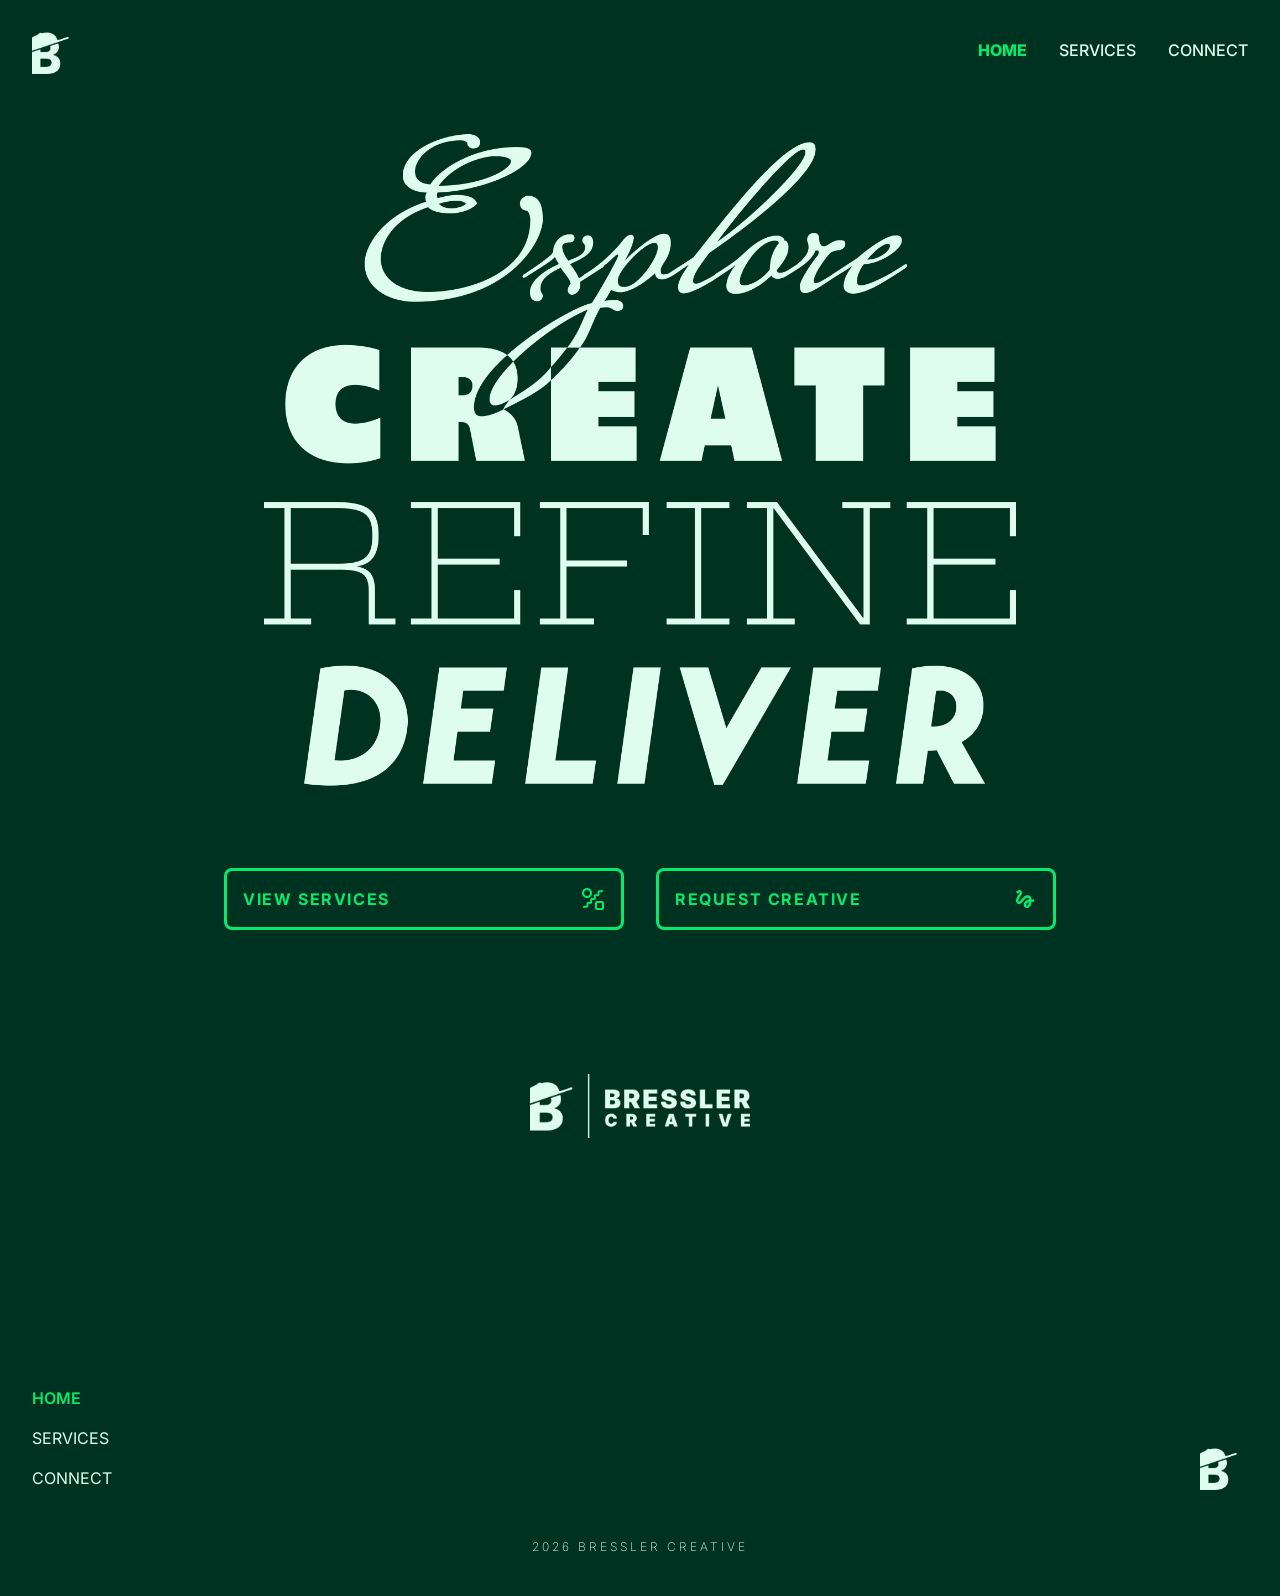
<file: index.html>
<!DOCTYPE html>

<html lang="en">

<head>

    <!-- clarity -->
    <script type="text/javascript">
        (function(c,l,a,r,i,t,y){
        c[a]=c[a]||function(){(c[a].q=c[a].q||[]).push(arguments)};
        t=l.createElement(r);t.async=1;t.src="https://www.clarity.ms/tag/"+i;
        y=l.getElementsByTagName(r)[0];y.parentNode.insertBefore(t,y);
        })(window, document, "clarity", "script", "v44vgfz67m");
    </script>
    <!-- Google tag (gtag.js) -->
    <script async src="https://www.googletagmanager.com/gtag/js?id=G-460Z6G5SRJ"></script>
    <script>
        window.dataLayer = window.dataLayer || [];
        function gtag(){dataLayer.push(arguments);}
        gtag('js', new Date());
        gtag('config', 'G-460Z6G5SRJ');
    </script>
    <!-- Google Tag Manager -->
    <script>(function(w,d,s,l,i){w[l]=w[l]||[];w[l].push({'gtm.start':
    new Date().getTime(),event:'gtm.js'});var f=d.getElementsByTagName(s)[0],
    j=d.createElement(s),dl=l!='dataLayer'?'&l='+l:'';j.async=true;j.src=
    'https://www.googletagmanager.com/gtm.js?id='+i+dl;f.parentNode.insertBefore(j,f);
    })(window,document,'script','dataLayer','GTM-5T4BRF93');</script>
    <meta charset="UTF-8">
    <!-- browser page title -->
    <title>Bressler Creative</title>
    <!-- browser page icon -->
    <link rel="icon" href="assets/favicon.png" type="image/x-icon">
    <!-- css -->
    <link rel="stylesheet" href="styles/clean.css">
    <!-- google fonts -->
    <link rel="preconnect" href="https://fonts.googleapis.com">
    <link rel="preconnect" href="https://fonts.gstatic.com" crossorigin>
    <link href="https://fonts.googleapis.com/css2?family=Caveat:wght@400;700&display=swap" rel="stylesheet">
    <link href="https://fonts.googleapis.com/css2?family=Inter:ital,opsz,wght@0,14..32,100..900;1,14..32,100..900&display=swap" rel="stylesheet">
    <!-- google material icons -->
    <link rel="stylesheet" href="https://fonts.googleapis.com/css2?family=Material+Symbols+Outlined:opsz,wght,FILL,GRAD@20..48,100..700,0..1,-50..200" />
    <link href="https://fonts.googleapis.com/css2?family=Material+Symbols+Outlined&display=block" rel="stylesheet">
    <!-- meta site info -->
    <meta name="viewport" content="width=device-width, initial-scale=1.0">
    <meta name="author" content="Derek Bressler">
    <meta name="description" content="Personal website for Derek Bressler, creative professional, UX designer, illustrator, brand identity designer">
    <meta name="keywords" content="HTML, CSS, JavaScript, poertfolio, design, illustration, creative professional, Derek Bressler">

</head>

<body>
    <!-- Google Tag Manager (noscript) -->
    <noscript><iframe src="https://www.googletagmanager.com/ns.html?id=GTM-5T4BRF93"
    height="0" width="0" style="display:none;visibility:hidden"></iframe></noscript>
    
    <main>

        <header>

            <a href="index.html" id="logo-link">
                <div id="headerlogo"></div>
            </a>
    
            <input type="checkbox" id="menu-toggle" class="menu-toggle">
            
            <div class="menu-overlay"></div>
    
            <label for="menu-toggle" class="hamburger">
                <span></span>
                <span></span>
                <span></span>
            </label>
    
            <nav class="nav-menu">
                <label for="menu-toggle" class="close-icon">&times;</label>
                <ul>
                    <li><a href="index.html" class="active">HOME</a></li>
                    <li><a href="services.html">SERVICES</a></li>
                    <li><a href="connect.html">CONNECT</a></li> 
                </ul>
            </nav>
            
        </header>

        <div id="bc">

            <div id="hello-container">
                <img src="assets/bc-splash-seafoam.png" alt="Explore Create Refine Deliver">
            </div>

            <div class="btn-container">

                <a href="services.html" class="btn">
                    VIEW SERVICES
                    <span class="material-symbols-outlined">draw_abstract</span>
                </a>
            
                <a href="connect.html" class="btn">
                    REQUEST CREATIVE
                    <span class="material-symbols-outlined">gesture</span>
                </a>
                
            </div>

            <div class="spacer64"></div>

            <div id="logo-container">
                <img id="logo-img" src="assets/logo-lockup.png" alt="BRESSLER CREATIVE logo">
            </div>

            <div class="spacer64"></div>

        </div>
            
        <footer>

            <div id="footer-container">
    
                <div id="footernav">
                    <a href="index.html" class="active">HOME</a>
                    <a href="services.html">SERVICES</a>
                    <a href="connect.html">CONNECT</a>
                </div>
    
                <a href="index.html" id="footerlogo"></a>
    
            </div> 
    
            <div id="footerinfo">
                <p class="caption">2026 BRESSLER CREATIVE</p>
            </div>

        </footer>

    </main>

</body>

</html>
</file>
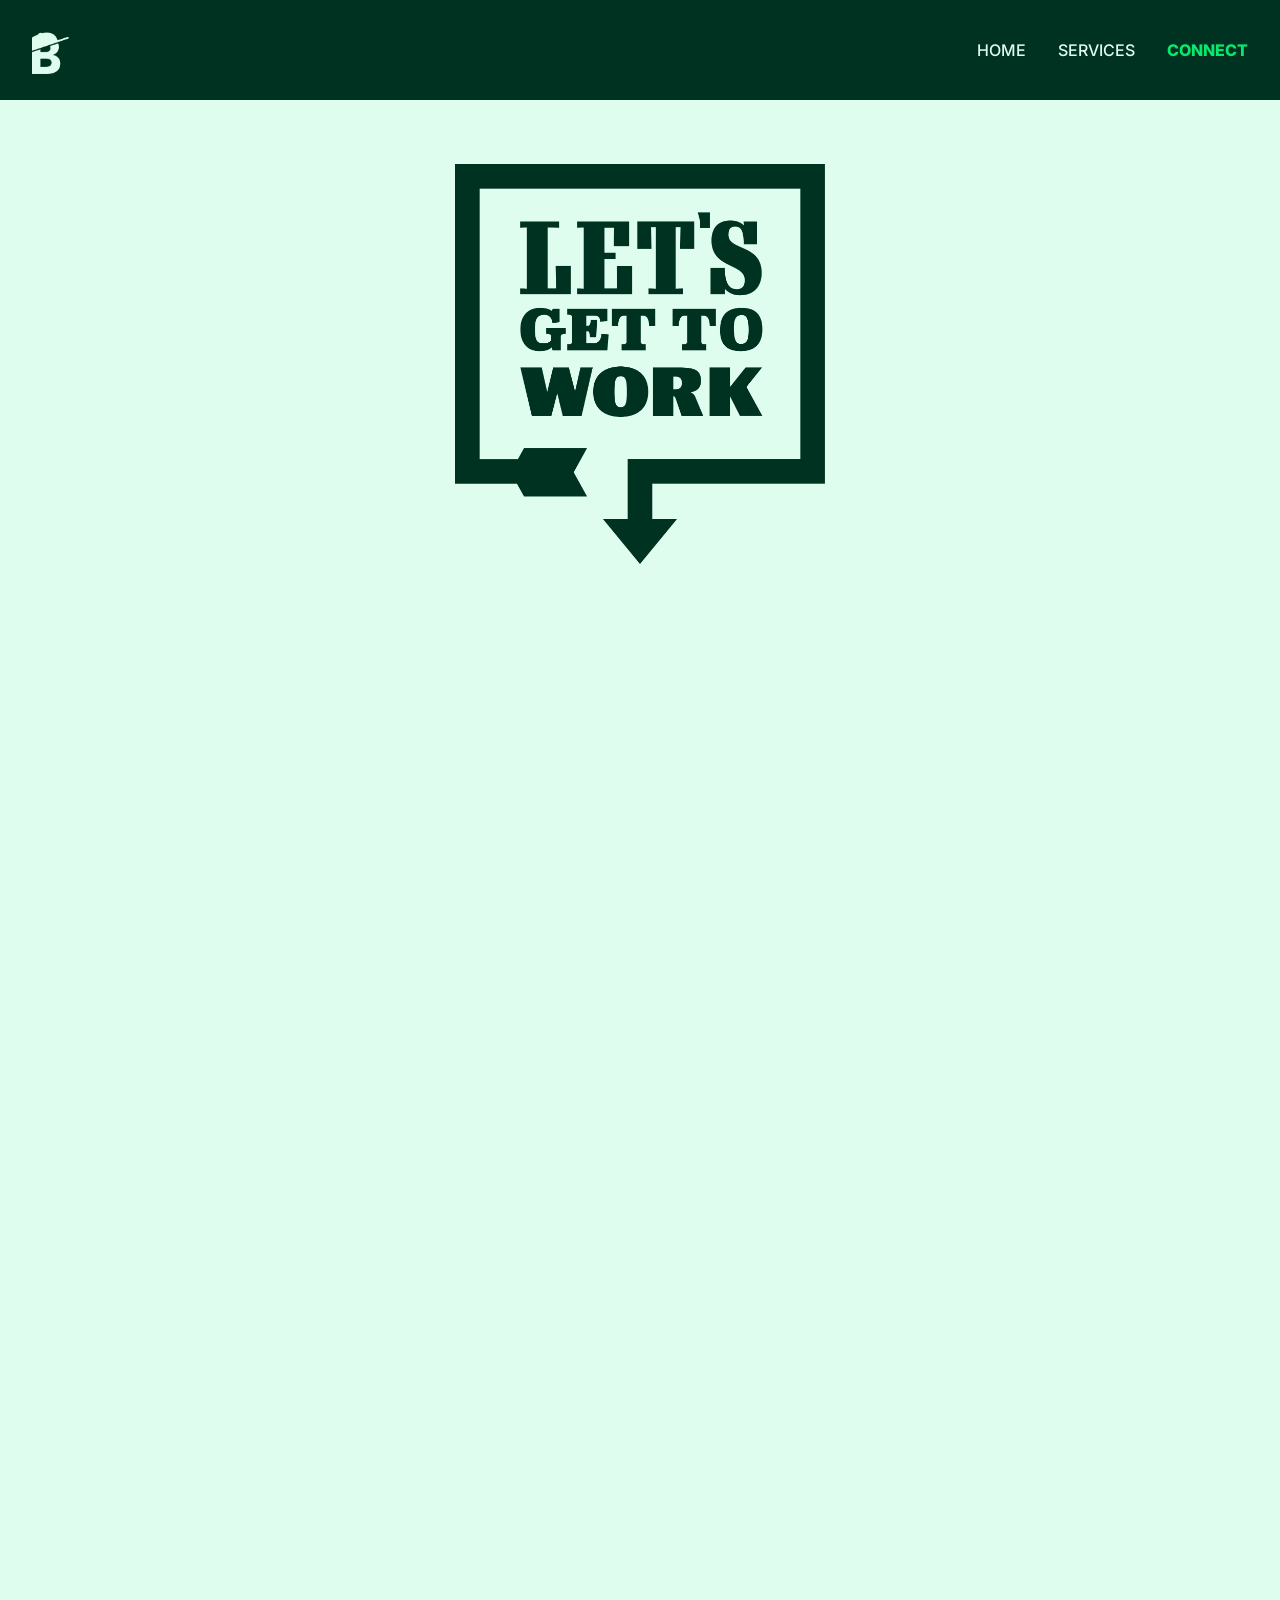
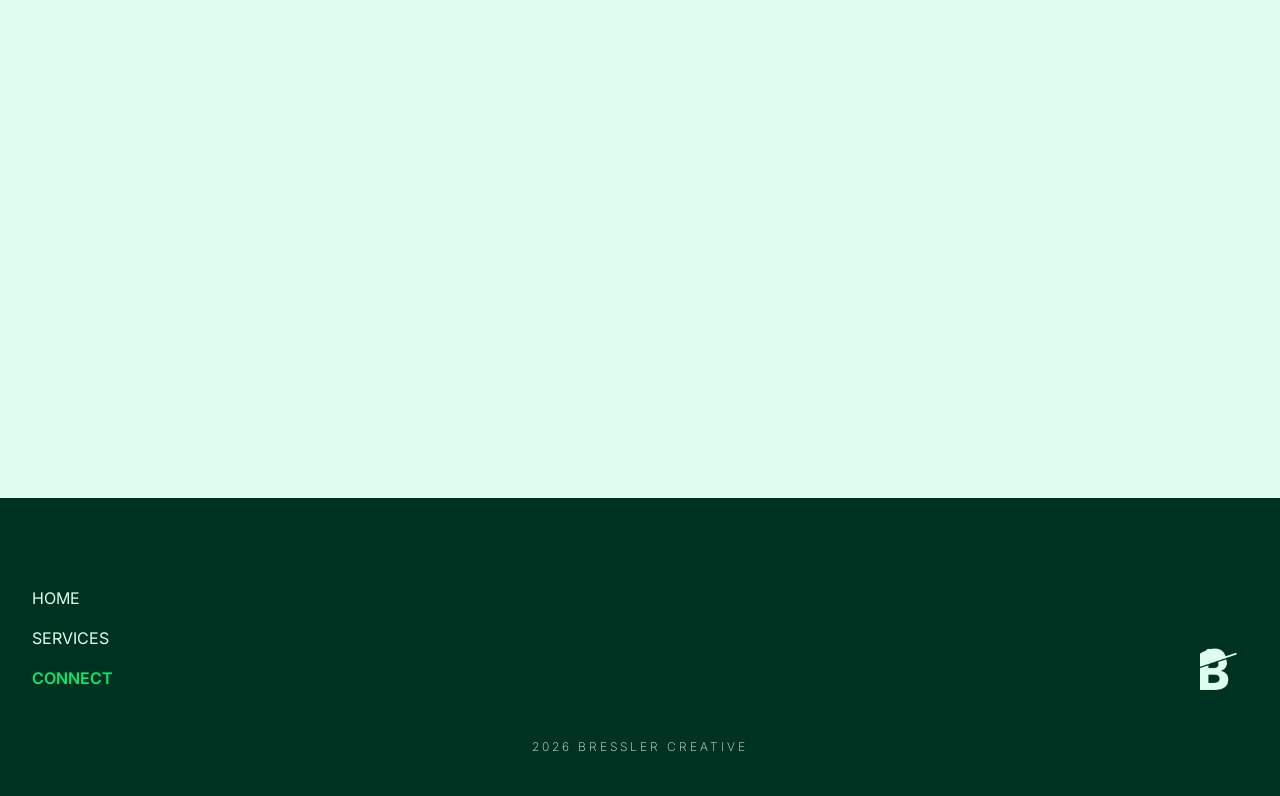
<file: connect.html>
<!DOCTYPE html>

<html lang="en">

<head>

    <!-- clarity -->
    <script type="text/javascript">
        (function(c,l,a,r,i,t,y){
        c[a]=c[a]||function(){(c[a].q=c[a].q||[]).push(arguments)};
        t=l.createElement(r);t.async=1;t.src="https://www.clarity.ms/tag/"+i;
        y=l.getElementsByTagName(r)[0];y.parentNode.insertBefore(t,y);
        })(window, document, "clarity", "script", "v44vgfz67m");
    </script>
    <!-- Google tag (gtag.js) -->
    <script async src="https://www.googletagmanager.com/gtag/js?id=G-460Z6G5SRJ"></script>
    <script>
        window.dataLayer = window.dataLayer || [];
        function gtag(){dataLayer.push(arguments);}
        gtag('js', new Date());
        gtag('config', 'G-460Z6G5SRJ');
    </script>
    <!-- Google Tag Manager -->
    <script>(function(w,d,s,l,i){w[l]=w[l]||[];w[l].push({'gtm.start':
    new Date().getTime(),event:'gtm.js'});var f=d.getElementsByTagName(s)[0],
    j=d.createElement(s),dl=l!='dataLayer'?'&l='+l:'';j.async=true;j.src=
    'https://www.googletagmanager.com/gtm.js?id='+i+dl;f.parentNode.insertBefore(j,f);
    })(window,document,'script','dataLayer','GTM-5T4BRF93');</script>
    <meta charset="UTF-8">
    <!-- browser page title -->
    <title>Bressler Creative | Connect</title>
    <!-- browser page icon -->
    <link rel="icon" href="assets/favicon.png" type="image/x-icon">
    <!-- css -->
    <link rel="stylesheet" href="styles/clean.css">
    <!-- google fonts -->
    <link rel="preconnect" href="https://fonts.googleapis.com">
    <link rel="preconnect" href="https://fonts.gstatic.com" crossorigin>
    <link href="https://fonts.googleapis.com/css2?family=Caveat:wght@400;700&display=swap" rel="stylesheet">
    <link href="https://fonts.googleapis.com/css2?family=Inter:ital,opsz,wght@0,14..32,100..900;1,14..32,100..900&display=swap" rel="stylesheet">
    <!-- google material icons -->
    <link rel="stylesheet" href="https://fonts.googleapis.com/css2?family=Material+Symbols+Outlined:opsz,wght,FILL,GRAD@20..48,100..700,0..1,-50..200" />
    <link href="https://fonts.googleapis.com/css2?family=Material+Symbols+Outlined&display=block" rel="stylesheet">
    <!-- meta site info -->
    <meta name="viewport" content="width=device-width, initial-scale=1.0">
    <meta name="author" content="Derek Bressler">
    <meta name="description" content="Personal website for Derek Bressler, creative professional, UX designer, illustrator, brand identity designer">
    <meta name="keywords" content="HTML, CSS, JavaScript, poertfolio, design, illustration, creative professional, Derek Bressler">

</head>

<body>

    <main>

        <header>

            <a href="index.html" id="logo-link">
                <div id="headerlogo"></div>
            </a>
    
            <input type="checkbox" id="menu-toggle" class="menu-toggle">
            
            <div class="menu-overlay"></div>
    
            <label for="menu-toggle" class="hamburger">
                <span></span>
                <span></span>
                <span></span>
            </label>
    
            <nav class="nav-menu">
                <label for="menu-toggle" class="close-icon">&times;</label>
                <ul>
                    <li><a href="index.html">HOME</a></li>
                    <li><a href="services.html">SERVICES</a></li>
                    <li><a href="connect.html" class="active">CONNECT</a></li> 
                </ul>
            </nav>
            
        </header>

        <div id="connect-container">

            <div id="lgtw">
                <img src="assets/lgtw-darkgreen.png" alt="Let's get to work!">
            </div>

            <div id="form-container">
                <iframe src="https://docs.google.com/forms/d/e/1FAIpQLSd0hB4G4mocJvOqsoNtzuZts_WjbhgNzLXTEQDC_YWdxOUZbg/viewform?embedded=true" 
                width="640" 
                height="3000" 
                frameborder="0" 
                marginheight="0" 
                marginwidth="0">Loading…
                </iframe>
            </div>

        </div>
            
        <footer>

            <div id="footer-container">
    
                <div id="footernav">
                    <a href="index.html">HOME</a>
                    <a href="services.html">SERVICES</a>
                    <a href="connect.html" class="active">CONNECT</a>
                </div>
    
                <a href="index.html" id="footerlogo"></a>
    
            </div> 
    
            <div id="footerinfo">
                <p class="caption">2026 BRESSLER CREATIVE</p>
            </div>

        </footer>

    </main>

</body>

</html>
</file>
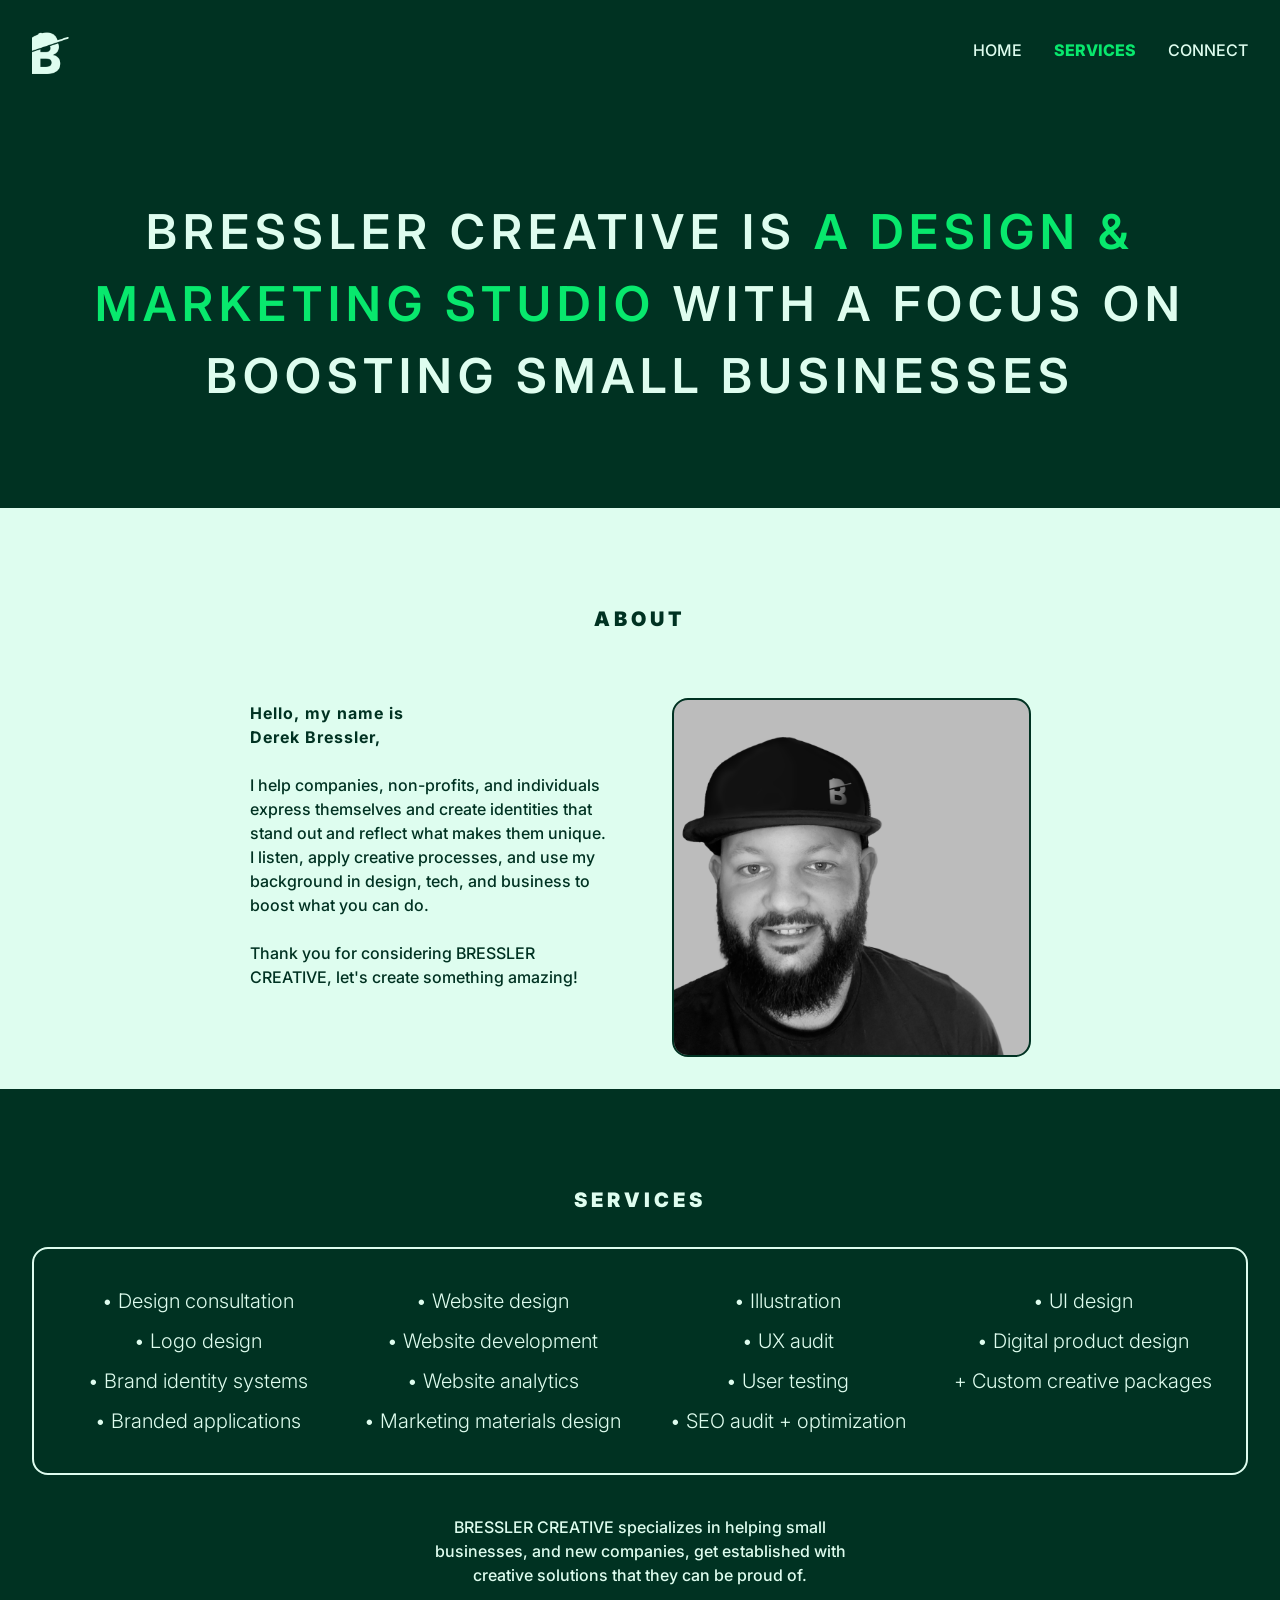
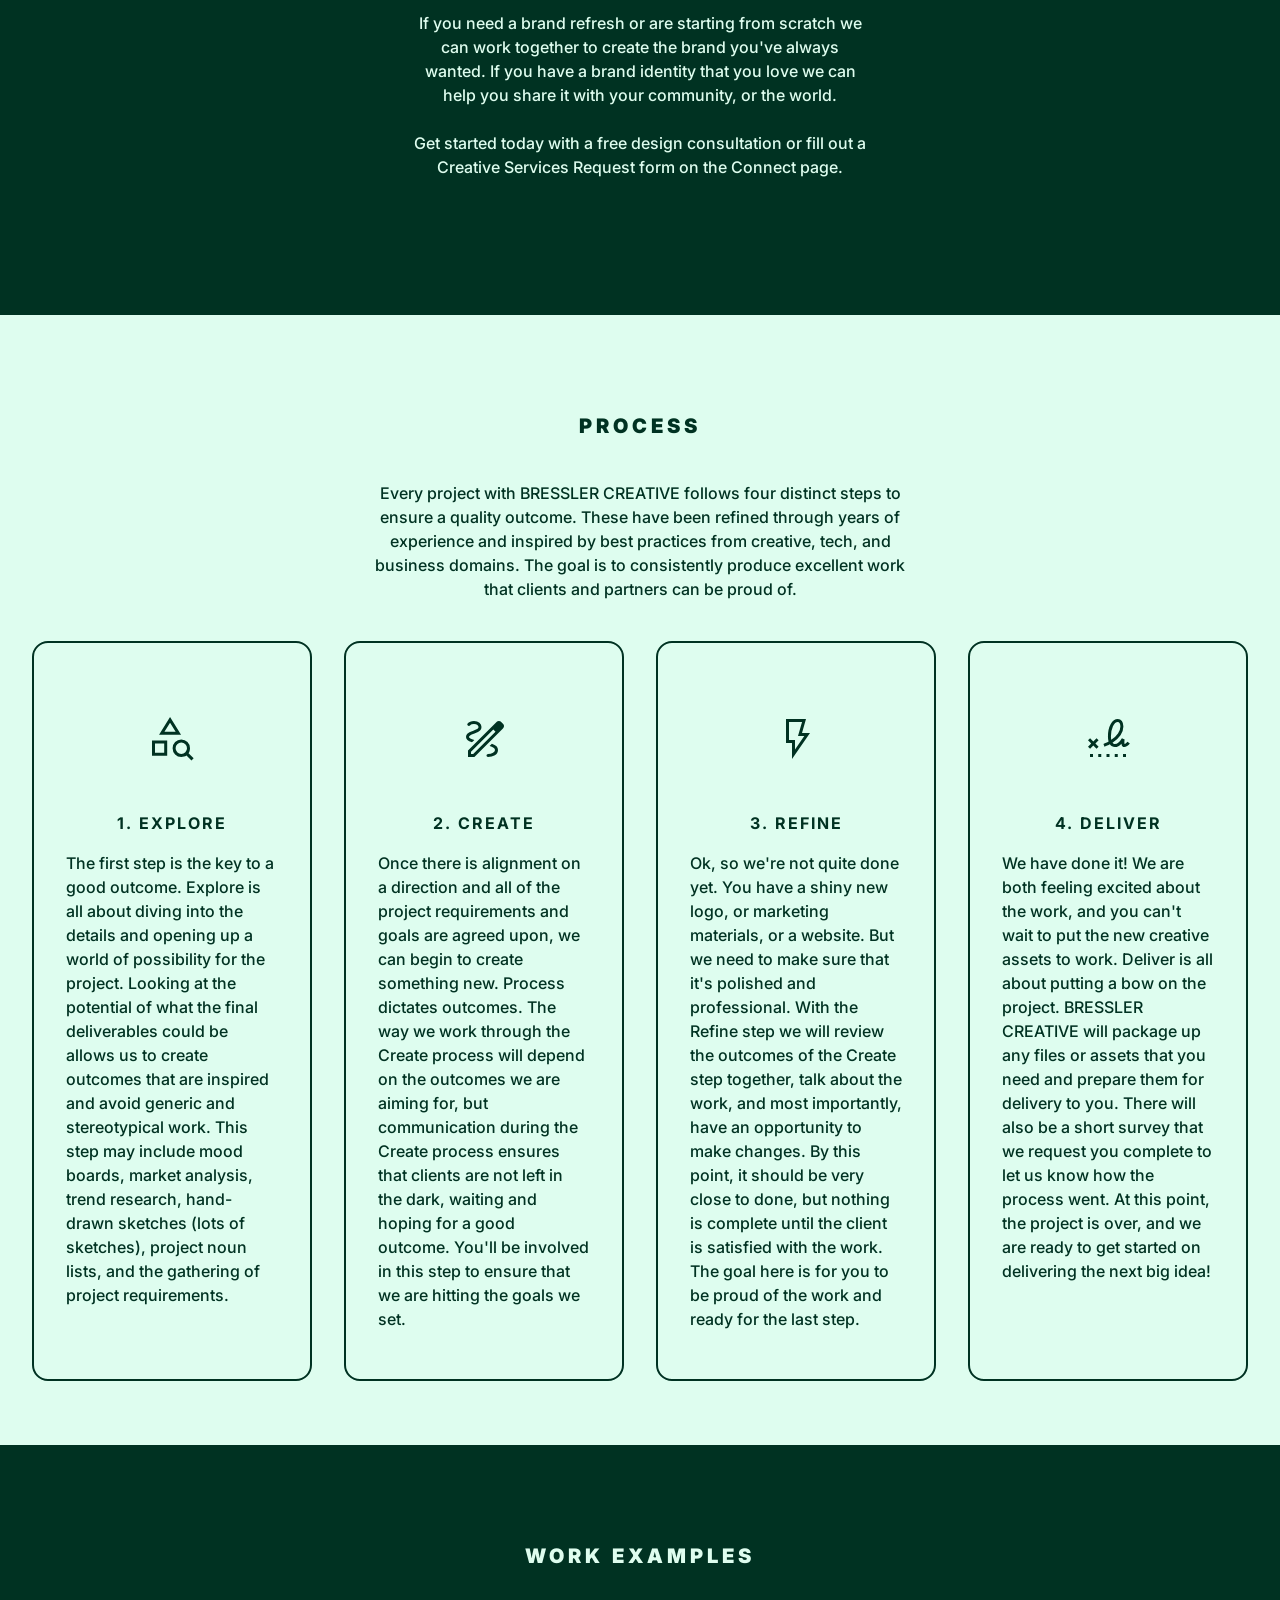
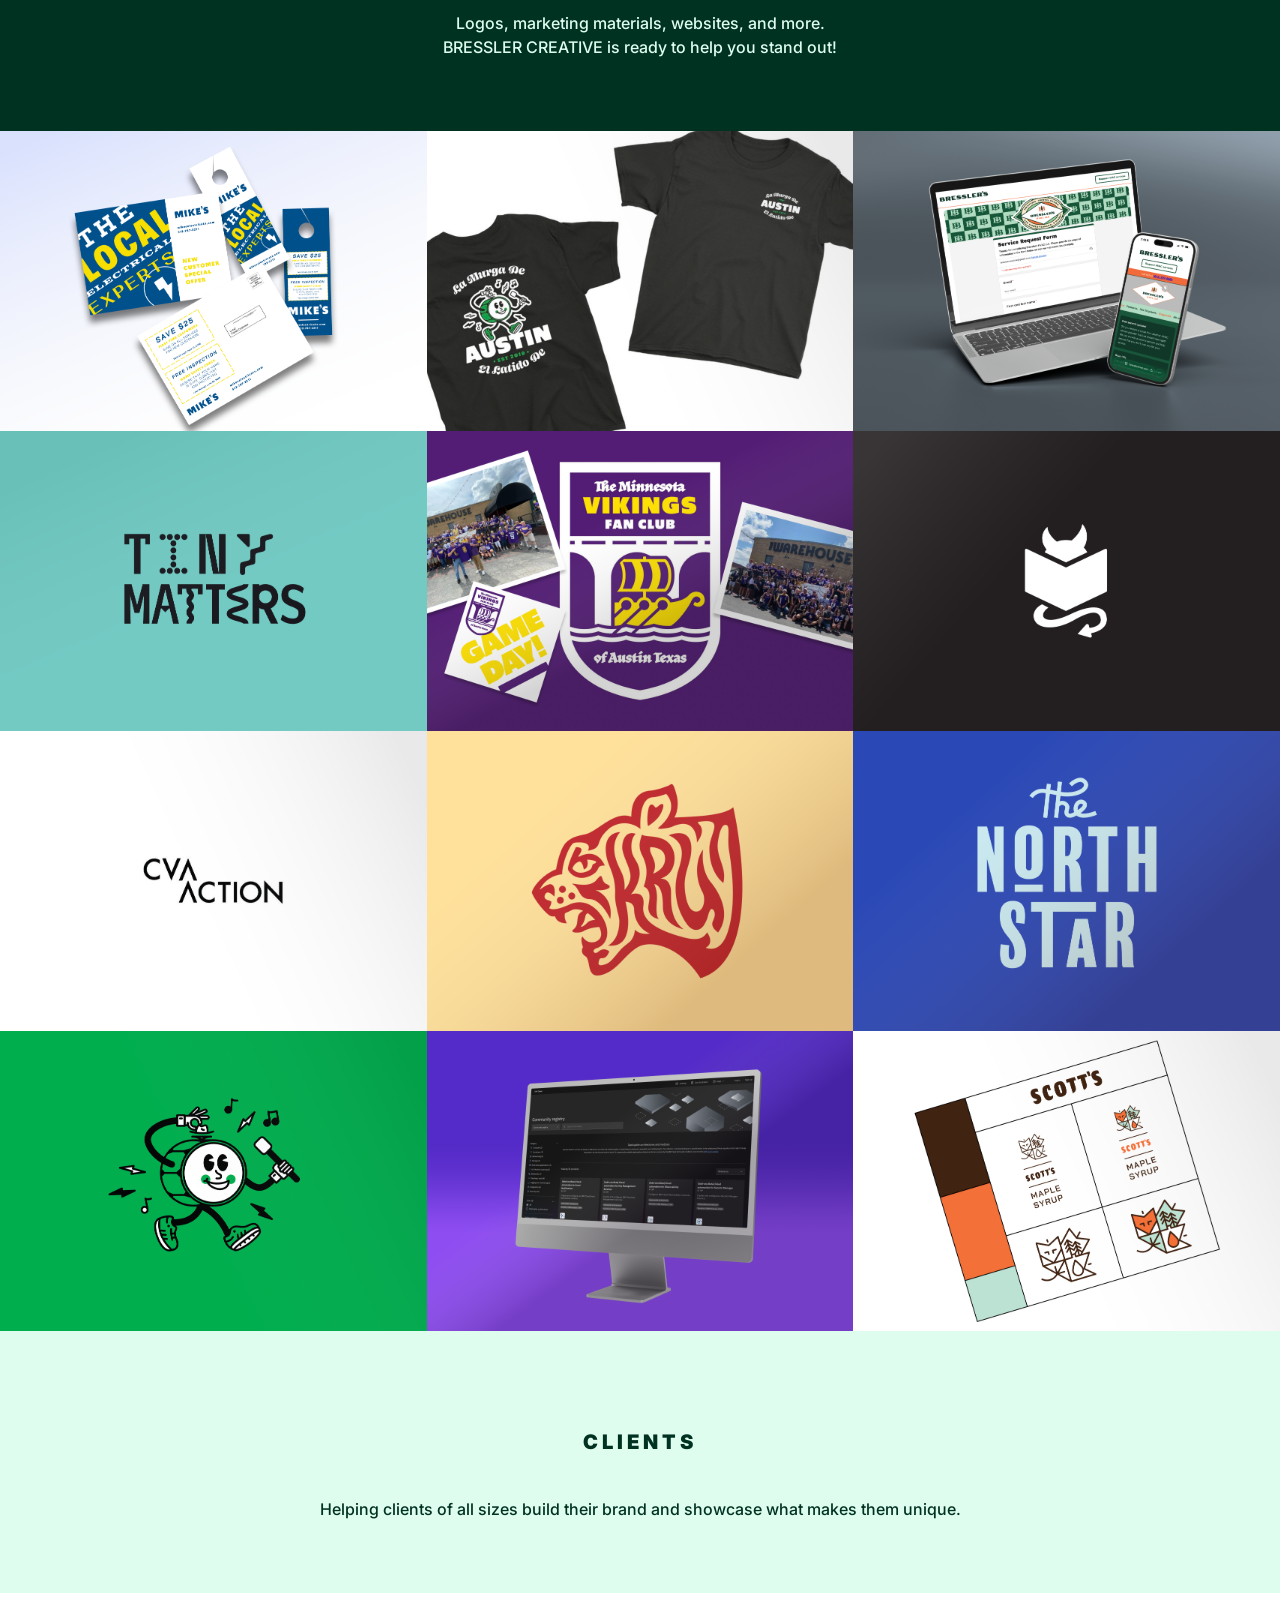
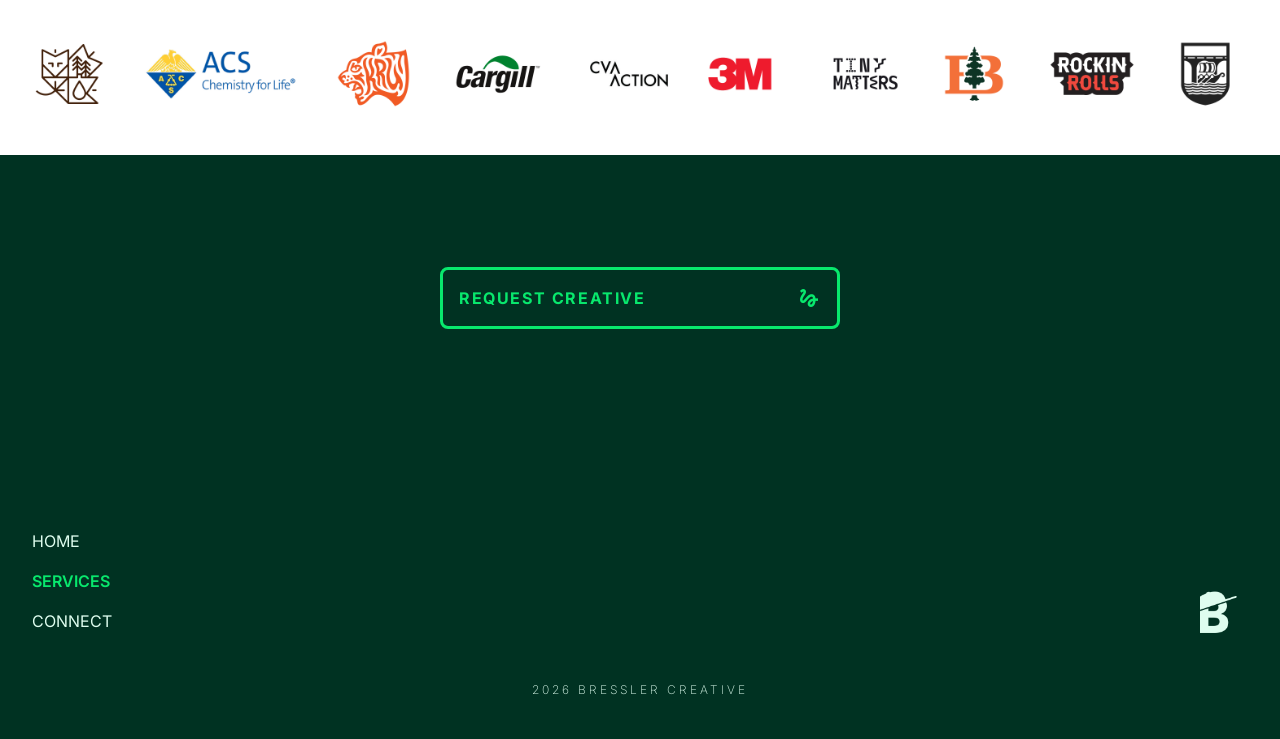
<file: services.html>
<!DOCTYPE html>

<html lang="en">

<head>

    <!-- clarity -->
    <script type="text/javascript">
        (function(c,l,a,r,i,t,y){
        c[a]=c[a]||function(){(c[a].q=c[a].q||[]).push(arguments)};
        t=l.createElement(r);t.async=1;t.src="https://www.clarity.ms/tag/"+i;
        y=l.getElementsByTagName(r)[0];y.parentNode.insertBefore(t,y);
        })(window, document, "clarity", "script", "v44vgfz67m");
    </script>
    <!-- Google tag (gtag.js) -->
    <script async src="https://www.googletagmanager.com/gtag/js?id=G-460Z6G5SRJ"></script>
    <script>
        window.dataLayer = window.dataLayer || [];
        function gtag(){dataLayer.push(arguments);}
        gtag('js', new Date());
        gtag('config', 'G-460Z6G5SRJ');
    </script>
    <!-- Google Tag Manager -->
    <script>(function(w,d,s,l,i){w[l]=w[l]||[];w[l].push({'gtm.start':
    new Date().getTime(),event:'gtm.js'});var f=d.getElementsByTagName(s)[0],
    j=d.createElement(s),dl=l!='dataLayer'?'&l='+l:'';j.async=true;j.src=
    'https://www.googletagmanager.com/gtm.js?id='+i+dl;f.parentNode.insertBefore(j,f);
    })(window,document,'script','dataLayer','GTM-5T4BRF93');</script>
    <meta charset="UTF-8">
    <!-- browser page title -->
    <title>Bressler Creative | Services</title>
    <!-- browser page icon -->
    <link rel="icon" href="assets/favicon.png" type="image/x-icon">
    <!-- css -->
    <link rel="stylesheet" href="styles/clean.css">
    <!-- google fonts -->
    <link rel="preconnect" href="https://fonts.googleapis.com">
    <link rel="preconnect" href="https://fonts.gstatic.com" crossorigin>
    <link href="https://fonts.googleapis.com/css2?family=Caveat:wght@400;700&display=swap" rel="stylesheet">
    <link href="https://fonts.googleapis.com/css2?family=Inter:ital,opsz,wght@0,14..32,100..900;1,14..32,100..900&display=swap" rel="stylesheet">
    <!-- google material icons -->
    <link rel="stylesheet" href="https://fonts.googleapis.com/css2?family=Material+Symbols+Outlined:opsz,wght,FILL,GRAD@20..48,100..700,0..1,-50..200" />
    <link href="https://fonts.googleapis.com/css2?family=Material+Symbols+Outlined&display=block" rel="stylesheet">
    <!-- meta site info -->
    <meta name="viewport" content="width=device-width, initial-scale=1.0">
    <meta name="author" content="Derek Bressler">
    <meta name="description" content="Personal website for Derek Bressler, creative professional, UX designer, illustrator, brand identity designer">
    <meta name="keywords" content="HTML, CSS, JavaScript, poertfolio, design, illustration, creative professional, Derek Bressler">

</head>

<body>

    <main>

        <header>

            <a href="index.html" id="logo-link">
                <div id="headerlogo"></div>
            </a>
    
            <input type="checkbox" id="menu-toggle" class="menu-toggle">
            
            <div class="menu-overlay"></div>
    
            <label for="menu-toggle" class="hamburger">
                <span></span>
                <span></span>
                <span></span>
            </label>
    
            <nav class="nav-menu">
                <label for="menu-toggle" class="close-icon">&times;</label>
                <ul>
                    <li><a href="index.html">HOME</a></li>
                    <li><a href="services.html" class="active">SERVICES</a></li>
                    <li><a href="connect.html">CONNECT</a></li> 
                </ul>
            </nav>
            
        </header>

        <div id="services-pg-title">
            <h1>BRESSLER CREATIVE IS <span class="highlight">A DESIGN & MARKETING STUDIO</span> WITH A FOCUS ON BOOSTING SMALL BUSINESSES</h1>
        </div>

        <div id="about-section">

            <div class="headline">
                <h2 class="dark">ABOUT</h2>
            </div>

            <div id="about-grid-container">

                <div id="about-desc">
                    <p class="dark">
                        <span class="aboutname">Hello, my name is 
                        <br>
                        Derek Bressler,</span>
                        <br>
                        <br>
                        I help companies, non-profits, and individuals express themselves and create identities that stand out and reflect what makes them unique. I listen, apply creative processes, and use my background in design, tech, and business to boost what you can do.
                        <br>
                        <br>
                        Thank you for considering BRESSLER CREATIVE, let's create something amazing!
                    </p>
                </div>
                
                <div id="about-pic">
    
                    <img src="assets/db-headhsot.png" alt="">
    
                </div>

            </div>

        </div>

        <div id="services-container">

            <div class="headline">
                <h2>SERVICES</h2>
            </div>

            <div id="list-container">

                <div class="services-list">
                    <p class="services-txt">
                        • Design consultation
                        <br>
                        • Logo design 
                        <br>
                        • Brand identity systems
                        <br>
                        • Branded applications
                    </p>
                </div>

                <div class="services-list">
                    <p class="services-txt">
                        • Website design
                        <br>
                        • Website development
                        <br>
                        • Website analytics
                        <br>
                        • Marketing materials design
                    </p>
                </div>
    
                <div class="services-list">
                    <p class="services-txt">
                        • Illustration
                        <br>
                        • UX audit
                        <br>
                        • User testing 
                        <br>
                        • SEO audit + optimization
                    </p>
                </div>

                <div class="services-list">
                    <p class="services-txt">
                        • UI design 
                        <br>
                        • Digital product design 
                        <br>
                        + Custom creative packages 
                    </p>
                </div>

            </div>

            <div id="services-desc">
                <p>
                    BRESSLER CREATIVE specializes in helping small businesses, and new companies, get established with creative solutions that they can be proud of. 
                    <br>
                    <br>
                    If you need a brand refresh or are starting from scratch we can work together to create the brand you've always wanted. 
                    If you have a brand identity that you love we can help you share it with your community, or the world.
                    <br>
                    <br>
                    Get started today with a free design consultation or fill out a Creative Services Request form on the Connect page.
                </p>
            </div>

        </div>

        <div id="process-container">

            <div id="process-overview">

                <div class="headline">
                    <h2 class="dark">PROCESS</h2>
                </div>
    
                <p class="dark">
                    Every project with BRESSLER CREATIVE follows four distinct steps to ensure a quality outcome. 
                    These have been refined through years of experience and inspired by best practices from creative, tech, and business domains. 
                    The goal is to consistently produce excellent work that clients and partners can be proud of.
                </p>

            </div>

            <div id="steps-container">

                <div class="step">

                    <img src="assets/svgs/category_search_48dp_003222_FILL0_wght400_GRAD0_opsz48.svg" alt="Explore icon">

                    <div class="step-txt">

                        <h3 class="dark">1. EXPLORE</h3>

                        <p class="dark">
                            The first step is the key to a good outcome. 
                            Explore is all about diving into the details and opening up a world of possibility for the project. 
                            Looking at the potential of what the final deliverables could be allows us to create outcomes that are inspired and avoid generic and stereotypical work. 
                            This step may include mood boards, market analysis, trend research, hand-drawn sketches (lots of sketches), project noun lists, and the gathering of project requirements.
                        </p>

                    </div>

                </div>

                <div class="step">

                    <img src="assets/svgs/draw_48dp_003222_FILL0_wght400_GRAD0_opsz48.svg" alt="Create icon">

                    <div class="step-txt">

                        <h3 class="dark">2. CREATE</h3>

                        <p class="dark">
                            Once there is alignment on a direction and all of the project requirements and goals are agreed upon, we can begin to create something new. 
                            Process dictates outcomes. 
                            The way we work through the Create process will depend on the outcomes we are aiming for, but communication during the Create process ensures that clients are not left in the dark, waiting and hoping for a good outcome. 
                            You'll be involved in this step to ensure that we are hitting the goals we set.
                        </p>
                        
                    </div>

                </div>

                <div class="step">

                    <img src="assets/svgs/flash_on_48dp_003222_FILL0_wght400_GRAD0_opsz48.svg" alt="Refine icon">

                    <div class="step-txt">

                        <h3 class="dark">3. REFINE</h3>

                        <p class="dark">
                            Ok, so we're not quite done yet. 
                            You have a shiny new logo, or marketing materials, or a website. But we need to make sure that it's polished and professional. 
                            With the Refine step we will review the outcomes of the Create step together, talk about the work, and most importantly, have an opportunity to make changes. 
                            By this point, it should be very close to done, but nothing is complete until the client is satisfied with the work. 
                            The goal here is for you to be proud of the work and ready for the last step.
                        </p>
                        
                    </div>

                </div>

                <div class="step">

                    <img src="assets/svgs/signature_48dp_003222_FILL0_wght400_GRAD0_opsz48.svg" alt="Deliver icon">

                    <div class="step-txt">

                        <h3 class="dark">4. DELIVER</h3>

                        <p class="dark">
                            We have done it! 
                            We are both feeling excited about the work, and you can't wait to put the new creative assets to work. 
                            Deliver is all about putting a bow on the project. BRESSLER CREATIVE will package up any files or assets that you need and prepare them for delivery to you. 
                            There will also be a short survey that we request you complete to let us know how the process went. 
                            At this point, the project is over, and we are ready to get started on delivering the next big idea!
                        </p>
                        
                    </div>

                </div>

            </div>

        </div>

        <div id="work-container">

            <div class="headline">
                <h2>WORK EXAMPLES</h2>
            </div>

            <div id="work-desc">

                <p>Logos, marketing materials, websites, and more. BRESSLER CREATIVE is ready to help you stand out!</p>

            </div>

            <div id="work-gallery">

                <div class="work-example">
                    <img src="assets/work/mikes.png" alt="Project Name">
                </div>

                <div class="work-example">
                    <img src="assets/work/lmda.png" alt="Project Name">
                </div>

                <div class="work-example">
                    <img src="assets/work/bresslers.png" alt="Project Name">
                </div>

                <div class="work-example">
                    <img src="assets/work/tinymatters.png" alt="Project Name">
                </div>

                <div class="work-example">
                    <img src="assets/work/tkramer.png" alt="Project Name">
                </div>

                <div class="work-example">
                    <img src="assets/work/wrbb.png" alt="Project Name">
                </div>

                <div class="work-example">
                    <img src="assets/work/cvaaction.png" alt="Project Name">
                </div>

                <div class="work-example">
                    <img src="assets/work/kru-logo.png" alt="Project Name">
                </div>

                <div class="work-example">
                    <img src="assets/work/tns.png" alt="Project Name">
                </div>

                <div class="work-example">
                    <img src="assets/work/bombo.png" alt="Project Name">
                </div>

                <div class="work-example">
                    <img src="assets/work/ibmcp.png" alt="Project Name">
                </div>

                <div class="work-example">
                    <img src="assets/work/scotts.png" alt="Project Name">
                </div>

            </div>

        </div>

        <div id="clients-container">

            <div class="headline">
                <h2 class="dark">CLIENTS</h2>
            </div>

            <div id="clients-desc">

                <p class="dark">
                    Helping clients of all sizes build their brand and showcase what makes them unique.
                </p>

            </div>

            <div id="clients">

                <img id="sm-img" src="assets/clients.png" alt="Client logos">

                <img id="med-img" src="assets/clients2.png" alt="Client logos">

                <img id="lrg-img" src="assets/clients3.png" alt="Client logos">

            </div>

        </div>

        <div class="spacer64"></div>

        <div class="btn-container">
                    
            <a href="connect.html" class="btn">
                REQUEST CREATIVE
                <span class="material-symbols-outlined">gesture</span>
            </a>
            
        </div>

        <div class="spacer64"></div>
            
        <footer>

            <div id="footer-container">
    
                <div id="footernav">
                    <a href="index.html">HOME</a>
                    <a href="services.html" class="active">SERVICES</a>
                    <a href="connect.html">CONNECT</a>
                </div>
    
                <a href="index.html" id="footerlogo"></a>
    
            </div> 
    
            <div id="footerinfo">
                <p class="caption">2026 BRESSLER CREATIVE</p>
            </div>

        </footer>

    </main>

</body>

</html>
</file>
<file: styles/clean.css>
/*   Universal styles   */ 
/* ~~~~~~~~~~~~~~~~~~~~~~~~~~~~~~~~~~~~~~~~~~~ */ 
/* ~~~~~~~~~~~~~~~~~~~~~~~~~~~~~~~~~~~~~~~~~~~ */ 
/* ~~~~~~~~~~~~~~~~~~~~~~~~~~~~~~~~~~~~~~~~~~~ */ 

* {
    box-sizing: border-box;
    margin: 0px;
    padding: 0px;
} 

body {
    min-height: 100vh;
    width: 100%;
    overflow-x: hidden;
    background-color: #003222;

    color: #defdef;
    font-family: 'inter', sans-serif;
    font-size: 16px;
    font-weight: 500;
    line-height: 1.5;
} 

.spacer64 {
    width: 100%;
    height: 64px;
}

/* color styles 
-------------------------------------------------

#003222 - night-pine 
#08e86d - lazer-green 
#defdef - seafoam 

*/

/*   Type styles   */ 
/* ~~~~~~~~~~~~~~~~~~~~~~~~~~~~~~~~~~~~~~~~~~~ */ 

h1 {
    font-weight: 600;
    color: #defdef;
    margin: 16px 0;
    text-align: center;
    font-size: 32px;
    letter-spacing: 4px;
}

@media (min-width: 720px) {
    
    h1 {
        font-weight: 600;
        color: #defdef;
        margin: 16px 0;
        text-align: center;
        font-size: 48px;
        letter-spacing: 6px;
    }

}

@media (min-width: 1400px) {
    
    h1 {
        font-weight: 600;
        color: #defdef;
        margin: 16px 0;
        text-align: center;
        font-size: 80px;
        letter-spacing: 8px;
    }

}

h2 {
    font-weight: 900;
    color: #defdef;
    margin: 16px 0;
    text-align: center;
    font-size: 20px;
    letter-spacing: 4px;
}

h3 {
    font-weight: 700;
    color: #defdef;
    margin: 16px 0;
    text-align: center;
    font-size: 16px;
    letter-spacing: 2px;
}

p {
    font-weight: 500;
    color: #defdef;
    margin: 8px 0;
    text-align: center;
} 

.caption {
    font-family: 'inter', sans-serif;
    font-size: 12px;
    font-weight: 200;
    color: #defdef;
    margin: 8px 0;
    text-align: center;
    letter-spacing: 3px;
}

.headline {
    padding: 16px 0;
}

.highlight {
    color: #08e86d;
} 

.dark {
    color: #003222;
} 

.services-txt {
    font-size: 20px;
    font-weight: 300;
    line-height: 40px;
    margin: 0;
}

.aboutname {
    color: #003222;
    font-weight: 700;
    margin: 16px 0;
    text-align: center;
    font-size: 16px;
    letter-spacing: 1px;
}

/*   Components - Universal   */
/* ~~~~~~~~~~~~~~~~~~~~~~~~~~~~~~~~~~~~~~~~~~~ */ 

header {
    height: 100px;
    padding: 0 32px;
    background-color: #003222;
    width: 100%;
    display: flex;
    align-items: center;
    justify-content: space-between;
    position: relative;
    z-index: 1000;
}

#logo-link {
    display: inline-block;
    text-decoration: none;
    line-height: 0;
}

#headerlogo {
    height: 48px;
    width: 48px;
    cursor: pointer;
    background-image: url('../assets/bc-logo-seafoam.png'); 
    background-size: contain;
    background-repeat: no-repeat;
    background-position: center;
}

#headerlogo:hover {
    background-image: url('../assets/bc-logo-lazergreen.png'); 
}

.nav-menu ul {
    list-style: none;
    display: flex;
    gap: 32px;
}

.nav-menu a {
    text-decoration: none;
    color: #defdef;
    transition: 0.3s;
}

.nav-menu a:hover {
    color: #08e86d;
    font-weight: 800; 
}

.nav-menu a.active {
    color: #08e86d !important; 
    font-weight: 800;           
    transition: none;          
}

.menu-toggle, .hamburger, .close-icon {
    display: none;
}

@media (max-width: 1024px) {
    
    .hamburger {
        display: flex;
        flex-direction: column;
        gap: 6px;
        cursor: pointer;
    }

    .hamburger span {
        width: 24px;
        height: 2px;
        background-color: #defdef;
    }

    .hamburger:hover span {
        background-color: #08e86d;
    }

    .nav-menu {
        position: fixed;
        top: 0;
        right: -100%; 
        width: 240px;
        height: 100vh;
        background-color: #003222;
        padding: 116px 32px;
        box-shadow: -10px 0 30px rgba(0,0,0,0.1);
        transition: right 0.3s ease-in-out;
        z-index: 999;
    }

    .nav-menu ul {
        flex-direction: column;
        gap: 32px;
    }

    .menu-overlay {
        position: fixed;
        top: 0;
        left: 0;
        width: 100vw;
        height: 100vh;
        background-color: rgba(0, 0, 0, 0.4); 
        opacity: 0;
        visibility: hidden;
        transition: opacity 0.3s ease;
        z-index: 998; 
    }

    .close-icon {
        display: block;
        position: absolute;
        top: 32px;
        right: 32px;
        font-size: 40px;
        color: #defdef;
        cursor: pointer;
        line-height: 1;
    }

    .close-icon:hover {
        color: #08e86d;
    }

    .menu-toggle:checked ~ .nav-menu {
        right: 0;
    }

    .menu-toggle:checked ~ .menu-overlay {
        opacity: 1;
        visibility: visible;
    }

    body {
        overflow-x: hidden;
    }
}

footer {
    background-color: #003222;
    padding: 80px 32px 32px 32px;
    display: flex;
    flex-direction: column;
    gap: 40px;
} 

#footer-container {
    display: flex;
    flex-direction: column; /* Mobile default: stacked */
    align-items: center;
    gap: 20px;
}

#footernav {
    display: flex;
    flex-direction: column; 
    align-items: center; 
    gap: 16px;
}

#footernav a {
    text-decoration: none;
    color: #defdef; 
    font-weight: 400;
}

#footernav a:hover {
    text-decoration: none;
    color: #08e86d; 
    font-weight: 600;
}

#footernav a.active {
    text-decoration: none;
    color: #08e86d; 
    font-weight: 600;
}

#footerlogo {
    display: none;
}

#footerlogo:hover {
    background-image: url('../assets/bc-logo-lazergreen.png');
}

#footerinfo {
    text-align: center;
    width: 100%;
    color: #defdef;
    cursor: default;
}

/* --- Footer - Responsive Switch (desktop/tablet) --- */
@media (min-width: 600px) {
    
    #footer-container {
        display: flex;
        flex-direction: row; 
        justify-content: space-between;
        align-items: flex-end;
    }

    #footernav {
        align-items: flex-start; 
    }

    #footerlogo {
        display: block;
        margin-top: 64px;
        width: 48px;
        height: 48px;
        background-image: url('../assets/bc-logo-seafoam.png');
        background-size: contain;
        background-repeat: no-repeat;
        background-position: right bottom;
    }
}

a {
    text-decoration: none;
}

.btn-container {
    background-color: #003222;
    display: flex;
    flex-direction: column;
    align-items: center;
    width: 100%;
    padding: 0 32px;
}

.btn {
    background-color: #003222;
    color: #08e86d;
    border: 3px solid #08e86d; 
    border-radius: 8px;
    font-weight: 700;
    margin: 16px;
    padding: 16px;
    width: 100%;
    min-width: 266px;
    max-width: 400px;

    letter-spacing: 0.1em;
    cursor: pointer;
    transition: 0.3s;
    
    display: inline-flex;
    justify-content: space-between;
    gap: 16px;
    align-items: center;
}

.btn:hover {
    background-color: #08e86d;
    color: #003222;
}

/* Optional: Fine-tune icon size to match text */
.material-symbols-outlined {
    font-size: 24px;
    font-variation-settings: 'FILL' 0, 'wght' 400, 'GRAD' 0, 'opsz' 24;
}

/* --- Footer - Responsive Switch (desktop/tablet) --- */
@media (min-width: 720px) {
    
    .btn-container {
        display: flex;
        flex-direction: row;
        justify-content: center;
        padding: 32px;
    }
}

/* =========================================== */ 
/*   page - home - index.html   */
/* =========================================== */ 

#bc {
    background-color: #003222;
    display: flex;
    flex-direction: column;
    justify-content: center;
    align-content: center;
    width: 100%;
    padding: 0 32px 64px 32px;
}

#hello-container {
    background-color: #003222;
    display: flex;
    justify-content: center;
    align-items: center;
    overflow: hidden;
    width: 100%;
    height: 400px;
}

#hello-container img {
    background-color: #003222;
    object-fit: contain;
    height: 280px;
    padding: 32px 0;
}

#logo-container {
    background-color: #003222;
    display: flex;
    justify-content: center;
    align-items: center;
    overflow: hidden;
    width: 100%;
    padding: 32px 0;
}

#logo-img {
    background-color: #003222;
    object-fit: contain;
    height: 48px;
}

@media (min-width: 600px) {
    
    #hello-container {
        background-color: #003222;
        display: flex;
        justify-content: center;
        align-items: center;
        overflow: hidden;
        width: 100%;
        height: 600px;
    }

    #hello-container img {
        background-color: #003222;
        object-fit: contain;
        height: 500px;
        padding: 32px 0;
    }

    #logo-container {
        background-color: #003222;
        display: flex;
        justify-content: center;
        align-items: center;
        overflow: hidden;
        width: 100%;
    }

    #logo-img {
        background-color: #003222;
        object-fit: contain;
        height: 64px;
    }

}

@media (min-width: 1024px) {
    
    #hello-container {
        background-color: #003222;
        display: flex;
        justify-content: center;
        align-items: center;
        overflow: hidden;
        width: 100%;
        height: 720px;
    }

    #hello-container img {
        background-color: #003222;
        object-fit: contain;
        height: 720px;
        padding: 32px 0;
    }

    #logo-container {
        background-color: #003222;
        display: flex;
        justify-content: center;
        align-items: center;
        overflow: hidden;
        width: 100%;
    }

    #logo-img {
        background-color: #003222;
        object-fit: contain;
        height: 64px;
    }

}

/* =========================================== */ 
/*   page - services.html   */
/* =========================================== */ 

#services-pg-title {
    display: flex;
    flex-direction: column;
    align-items: center;
    align-content: center;
    width: 100%;
    padding: 80px 32px;
}

#about-section {
    background-color: #defdef;
    display: flex;
    flex-direction: column;
    align-items: center;
    align-content: center;
    width: 100%;
    padding: 64px 0 0 0;
}

#about-grid-container {
    display: grid;
    grid-template-columns: 1fr; 
    column-gap: 0px;
    place-items: center;
    width: 100%;
}

#about-desc {
    padding: 0 32px 64px 32px;
}

#about-desc p {
    max-width: 440px;
    text-align: center;
}

#about-pic {
    display: flex;
    align-items: center;
    justify-content: center;
    width: 100%;
    max-width: 540px;
    overflow: hidden;
    padding: 32px;
}

#about-pic img {
    background-color: #bcbcbc;
    object-fit: cover;
    width: 100%;
    border-radius: 16px;
    border: solid 2px #003222;
}

@media (min-width: 720px) {
    
    #about-section {
        background-color: #defdef;
        display: flex;
        flex-direction: column;
        align-items: center;
        align-content: center;
        width: 100%;
        padding: 64px 0 0 0;
    }
    
    #about-grid-container {
        display: grid;
        grid-template-columns: 1fr 1fr; 
        column-gap: 0px;
        max-width: 845px;
    }
    
    #about-desc {
        display: flex;
        align-items: center;
        justify-content: center;
        width: 100%;
    }

    #about-desc p {
        text-align: left;
    }
    
}

#services-container {
    background-color: #003222;
    display: flex;
    flex-direction: column;
    align-items: center;
    align-content: center;
    width: 100%;
    padding: 64px 32px;
}

#list-container {
    width: 100%;
    padding: 32px;
    border-radius: 16px;
    border: solid 2px #defdef;
}

.services-list {
    background-color: #003222;
    width: 100%;
}

#services-desc {
    display: flex;
    flex-direction: column;
    align-items: center;
    align-content: center;
    padding: 32px 32px 64px 32px;
    max-width: 520px;
}

@media (min-width: 720px) {
    
    #list-container {
        display: grid;
        grid-template-columns: 1fr 1fr; 
        column-gap: 32px;
    }
    
}

@media (min-width: 1200px) {
    
    #list-container {
        display: grid;
        grid-template-columns: 1fr 1fr 1fr 1fr; 
        column-gap: 32px;
    }
    
}

#process-container {
    background-color: #defdef;
    display: flex;
    flex-direction: column;
    align-items: center;
    align-content: center;
    width: 100%;
    padding: 64px 32px;
}

#process-overview {
    background-color: #defdef;
    display: flex;
    flex-direction: column;
    align-items: center;
    align-content: center;
    width: 100%;
    padding: 0 0 32px 0;
}

#process-overview p {
    max-width: 540px;
}

#steps-container {
    display: grid;
    grid-template-columns: 1fr; 
    gap: 32px;
}

#steps-container p {
    text-align: left;
}

.step {
    display: flex;
    flex-direction: column;
    align-items: center;
    padding: 8px 32px;
    border-radius: 16px;
    border: solid 2px #003222;
}

.step img {
    width: 48px;
    height: 48px;
    margin-top: 64px;
}

.step-txt {
    padding: 32px 0;
}

@media (min-width: 720px) {

    #steps-container {
        display: grid;
        grid-template-columns: 1fr 1fr; 
        column-gap: 32px;
        row-gap: 32px;
    }

    .step {
        width: 100%; 
    }
}

@media (min-width: 1200px) {

    #steps-container {
        grid-template-columns: 1fr 1fr 1fr 1fr; 
    }
}


#work-container {
    display: flex;
    flex-direction: column;
    align-items: center;
    align-content: center;
    width: 100%;
    padding: 64px 0 0 0;
}

#work-desc {
    display: flex;
    flex-direction: column;
    align-items: center;
    align-content: center;
    width: 100%;
    max-width: 500px;
    padding: 0 32px 64px 32px;
}

#work-gallery {
    display: grid;
    grid-template-columns: repeat(auto-fit, minmax(min(100%, 400px), 1fr));
    width: 100%;
    justify-content: center;
}

.work-example {
    width: 100%;
    height: 300px; 
    overflow: hidden;
}

.work-example img {
    width: 100%;
    height: 100%;
    object-fit: cover;
}

#clients-container {
    background-color: #defdef;
    display: flex;
    flex-direction: column;
    align-items: center;
    align-content: center;
    width: 100%;
    padding: 64px 0 0 0;
}

#clients-desc {
    display: flex;
    flex-direction: column;
    align-items: center;
    align-content: center;
    width: 100%;
    padding: 0 32px 64px 32px;
}

#clients {
    background-color: #ffffff;
    width: 100%;
    overflow: hidden;
}

#clients img {
    width: 100%;
    height: 100%;
    object-fit: contain;
}

#sm-img {
    display: block;
}

#med-img {
    display: none;
}

#lrg-img {
    display: none;
}

@media (min-width: 500px) {
    
    #sm-img {
        display: none;
    }
    
    #med-img {
        display: block;
    }
    
    #lrg-img {
        display: none;
    }
}

@media (min-width: 1000px) {
    
    #sm-img {
        display: none;
    }
    
    #med-img {
        display: none;
    }
    
    #lrg-img {
        display: block;
    }
}


/* =========================================== */ 
/*   page - connect.html   */
/* =========================================== */ 

#connect-container {
    background-color: #defdef;
    display: flex;
    flex-direction: column;
    width: 100%;
}

#lgtw {
    display: flex;
    flex-direction: column;
    align-items: center;
    align-content: center;
    width: 100%;
    padding: 64px;
}

#lgtw img {
    object-fit: contain;
    object-position: center;
    width: 300px;
    height: 200px;
}

@media (min-width: 800px) {
    
    #lgtw img {
        object-fit: contain;
        object-position: center;
        width: 500px;
        height: 400px;
    }
}

#form-container {
    background-color: #defdef;
    width: 100%;
    padding: 32px 0;
}

iframe {
    width: 100%;
}



/*   notes   */
/* ~~~~~~~~~~~~~~~~~~~~~~~~~~~~~~~~~~~~~~~~~~~ */ 
/*   

other notes   

*/
</file>
